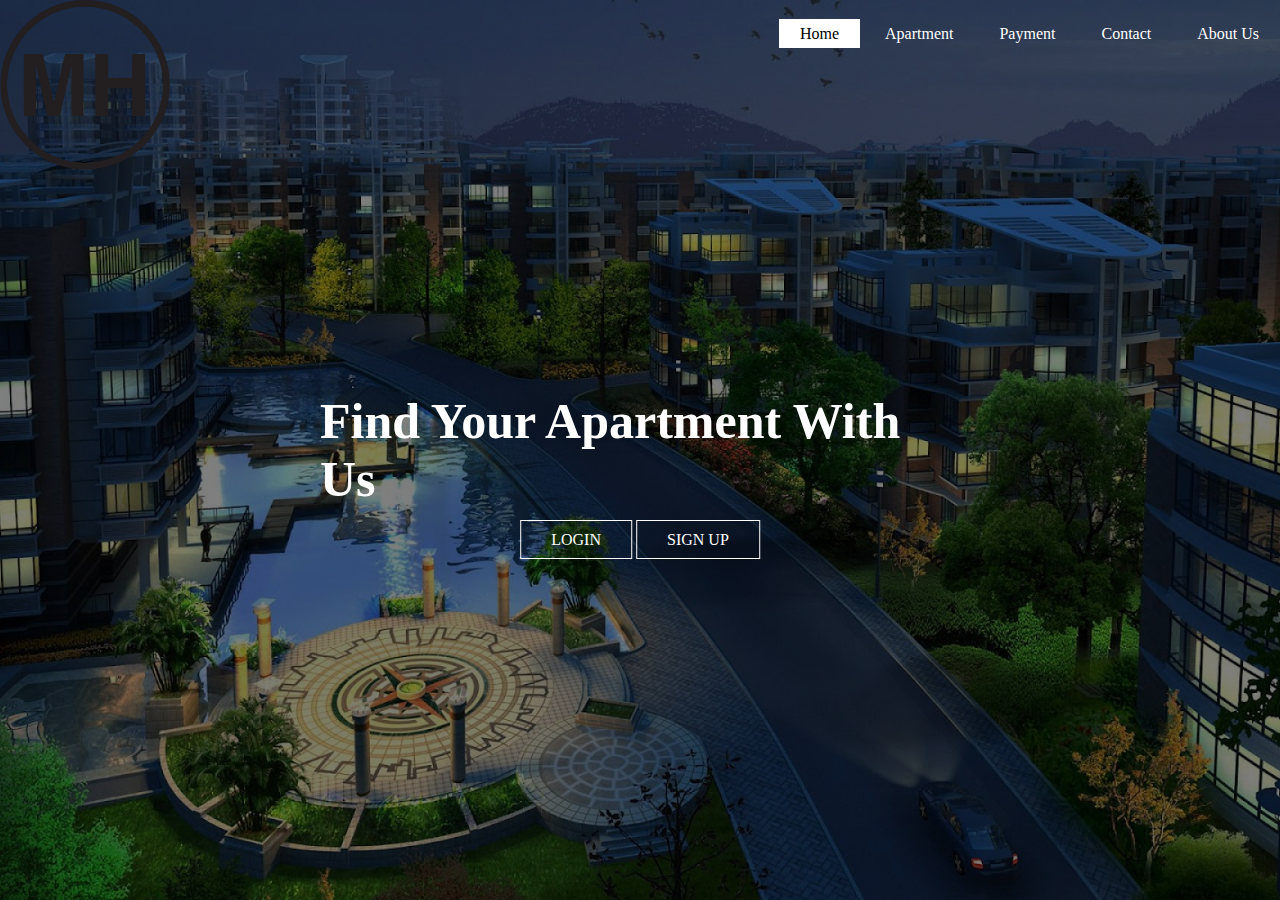
<file: website/index.html>
<!DOCTYPE html>
<html>
    <head>
        <title>Micro Housing</title>
        <link rel="stylesheet" type="text/css" href="css/style.css">
    </head>
    <body>
        <header>
            <div class="main">
                <div class= "logo">
                    <img src="logo.png">
                </div>
                <ul>
                    <li class="active"><a href="#">Home</a></li>
                    <li><a href="#">Apartment</a></li>
                    <li><a href="#">Payment</a></li>
                    <li><a href="contactus.html">Contact</a></li>
                    <li><a href="aboutus.html">About Us</a></li>
                </ul>
            </div>
            <div class="title">
                <h1>Find Your Apartment With Us</h1>
            </div>

            <div class="button">
                <a href="login.html"class="btn">LOGIN</a>
                <a href="signup.html"class="btn">SIGN UP</a>
            </div>
        </header>
    </body>
</html>
</file>
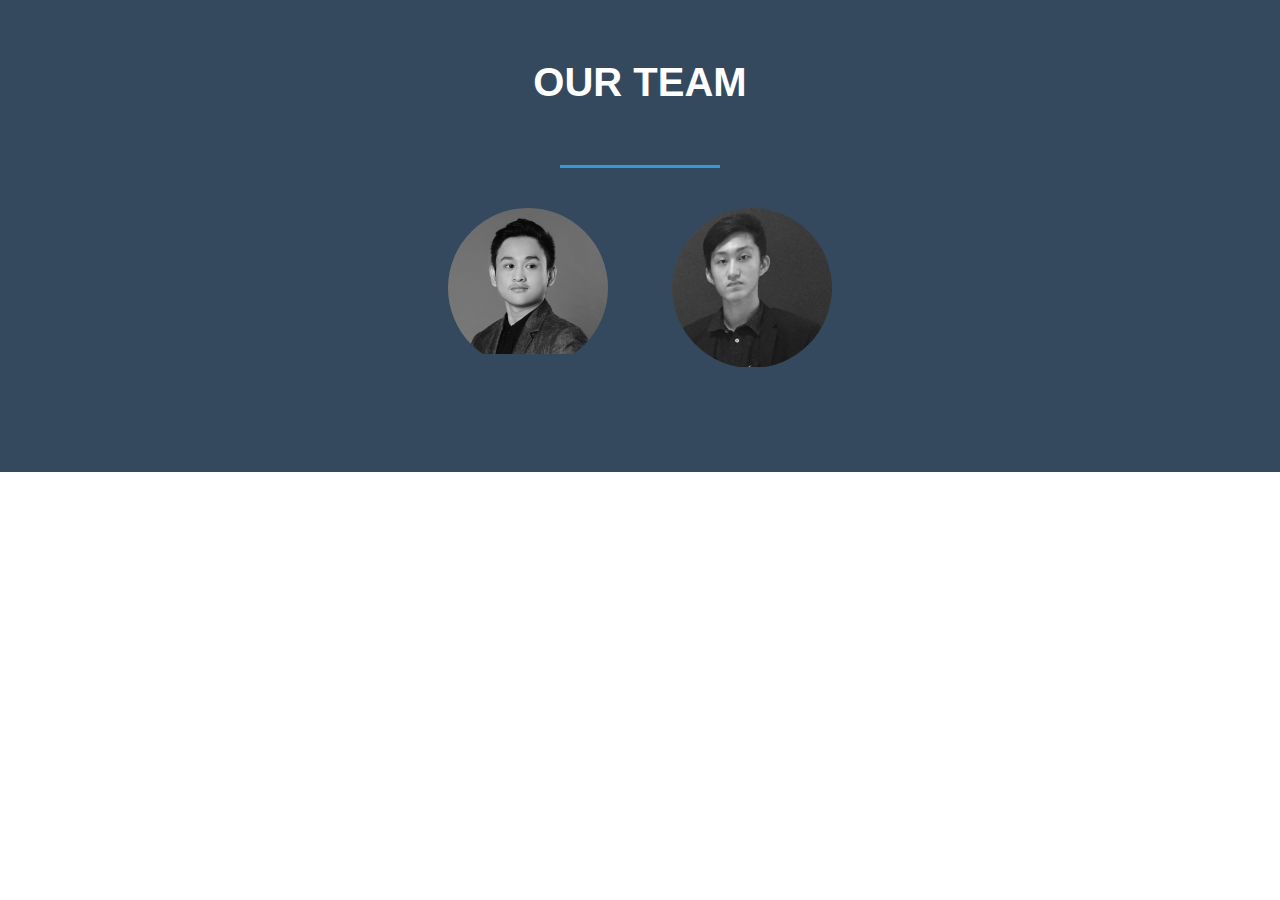
<file: website/aboutus.html>
<!DOCTYPE html>
<html>
    <head>
        <meta charset="utf-8">
        <title>TEAM SECTION</title>
        <link rel="stylesheet" href="css/style2.css">
    </head>
    <body>
        <div class="team-section">
            <h1>OUR TEAM</h1>
            <span class="border"></span>
        <div class="ps">
            <a href="#p1"><img src="p1.jpg" alt=""></a>
            <a href="#p2"><img src="p2.jpg" alt=""></a>
        </div>
        <div class="section" id="p1">
            <span class="name">Kevin Andarezta Saputra</span>
            <span class="border"></span>
            <p>
                Leader of Micro Housing
            </p>
        </div>
        <div class="section" id="p2">
            <span class="name">Ivan Triananda Kurniawan</span>
            <span class="border"></span>
            <p>
                Admin of Micro Housing
            </p>
        </div>
    </body>
</html>
</file>
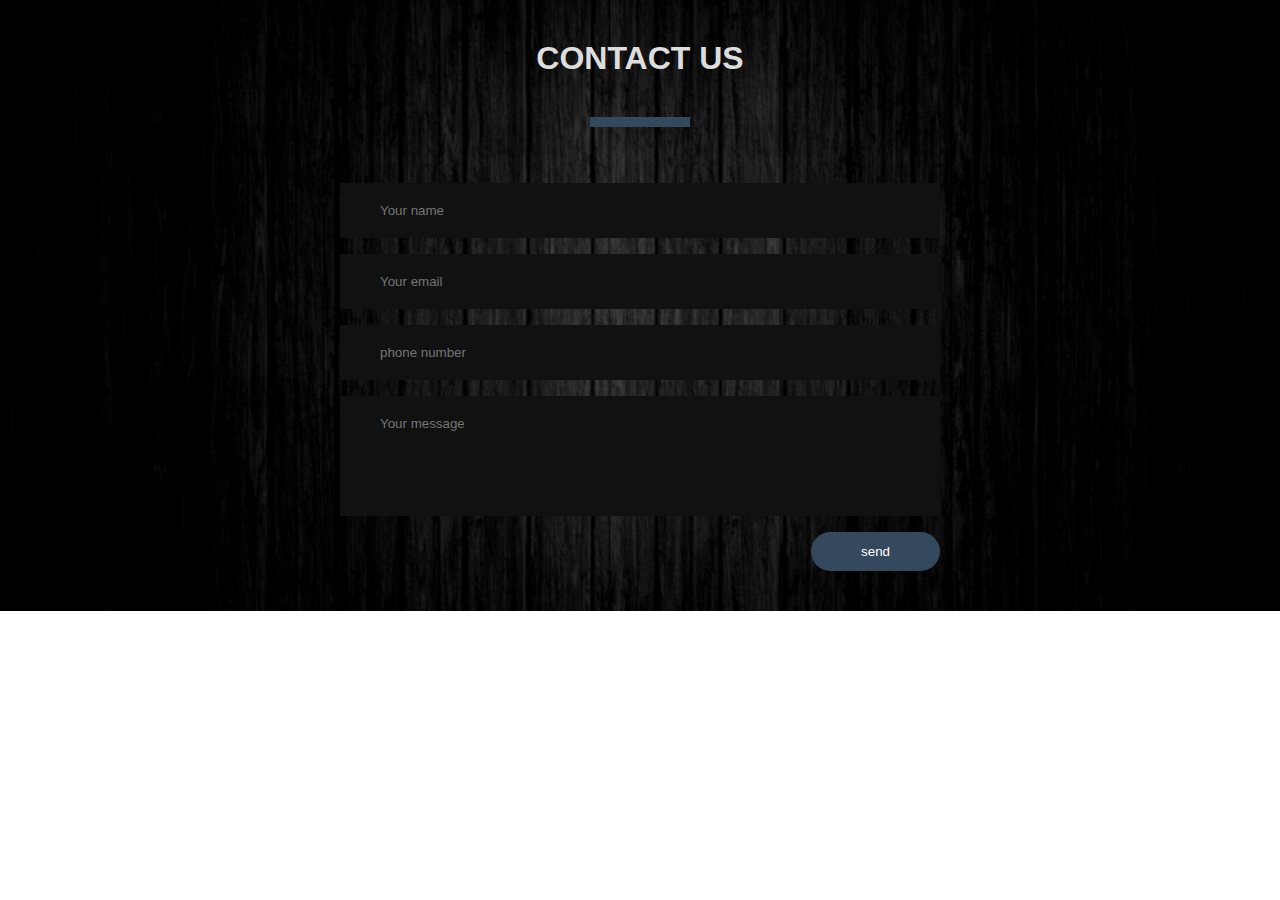
<file: website/contactus.html>
<!DOCTYPE html>
<html lang="en" dir="ltr">
<head>
    <meta charset="utf-8">
    <title></title>
    <link rel="stylesheet" href="css/style3.css">
    <meta name="viewport" content="width=device-width, initial-scale=1">
</head>
<body>
<div class="contact-section">
    <h1>CONTACT US</h1>
    <div class="border"></div>
    <form class="contact-form" action="contactus1.html" method="post">
        <input type="text" class="contact-form-text" placeholder="Your name">
        <input type="email" class="contact-form-text" placeholder="Your email">
        <input type="text" class="contact-form-text" placeholder="phone number">
        <textarea class="contact-form-text" placeholder="Your message"></textarea>
        <input type="Submit" class="contact-form-btn" value="send">
    </form>
</div>
</body>
</html>
</file>
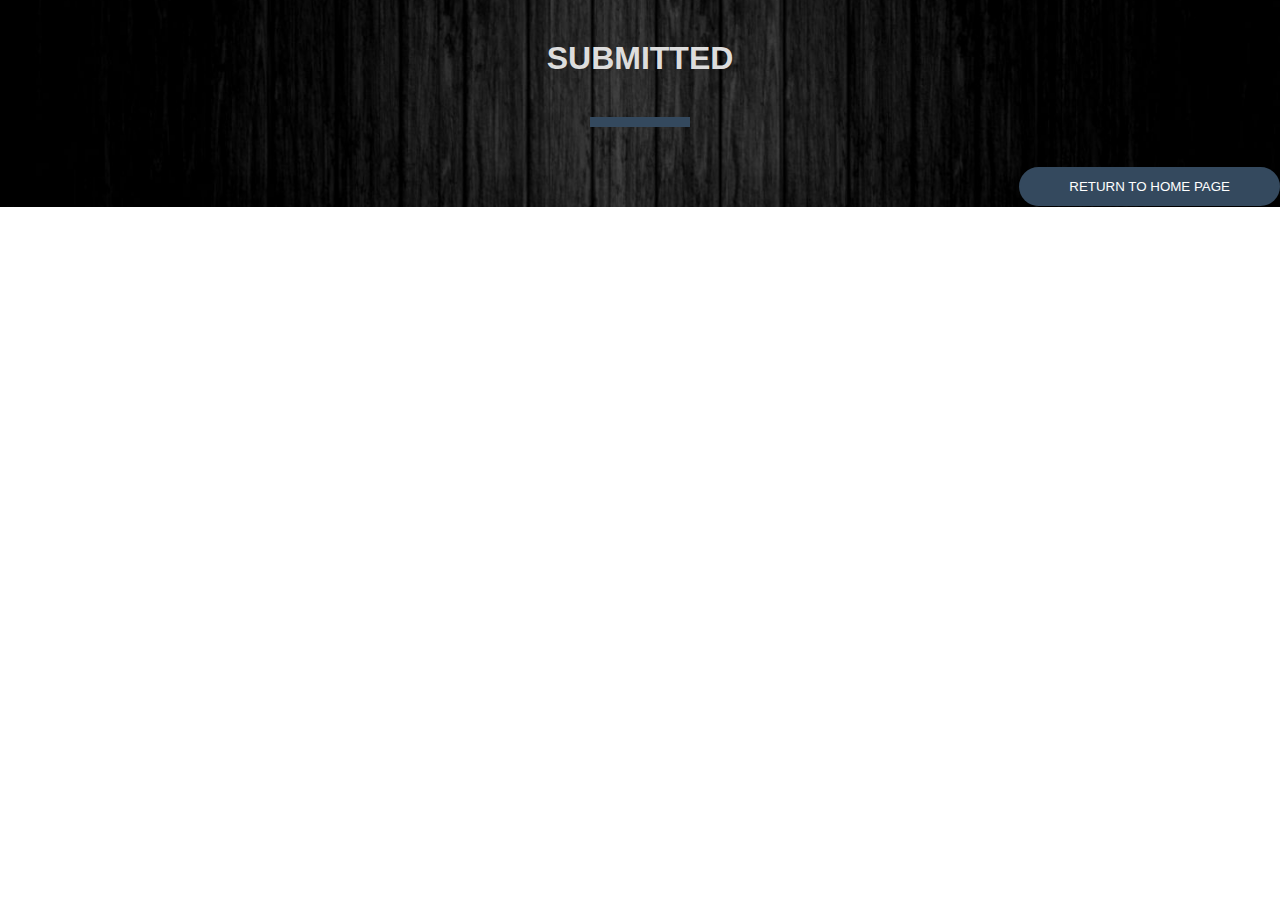
<file: website/contactus1.html>
<!DOCTYPE html>
<html lang="en" dir="ltr">
<head>
    <meta charset="utf-8">
    <title></title>
    <link rel="stylesheet" href="css/style4.css">
    <meta name="viewport" content="width=device-width, initial-scale=1">
</head>
<body>
<div class="contact-section">
    <h1>SUBMITTED</h1>
    <div class="border"></div>
    <form class="contact-form" action="index1.html" method="post">
        <input type="submit" class="contact-form-btn" value="RETURN TO HOME PAGE">
    </form>
</div>
</body>
</html>
</file>
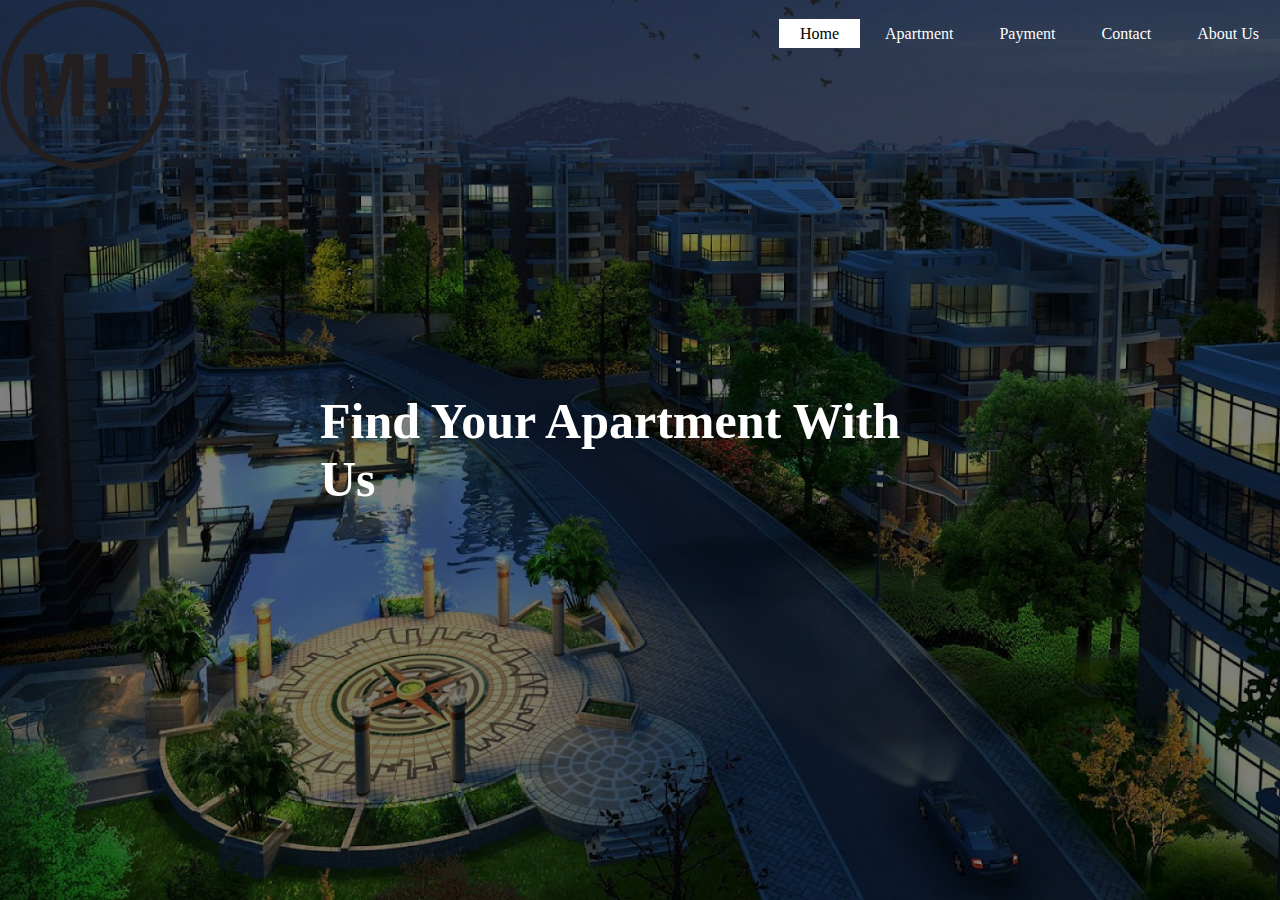
<file: website/index1.html>
<!DOCTYPE html>
<html>
    <head>
        <title>Micro Housing</title>
        <link rel="stylesheet" type="text/css" href="css/style1.css">
    </head>
    <body>
        <header>
            <div class="main">
                <div class= "logo">
                    <img src="logo.png">
                </div>
                <ul>
                    <li class="active"><a href="#">Home</a></li>
                    <li><a href="#">Apartment</a></li>
                    <li><a href="#">Payment</a></li>
                    <li><a href="contactus.html">Contact</a></li>
                    <li><a href="aboutus.html">About Us</a></li>
                </ul>
            </div>
            <div class="title">
                <h1>Find Your Apartment With Us</h1>
            </div>
        </header>
    </body>
</html>
</file>
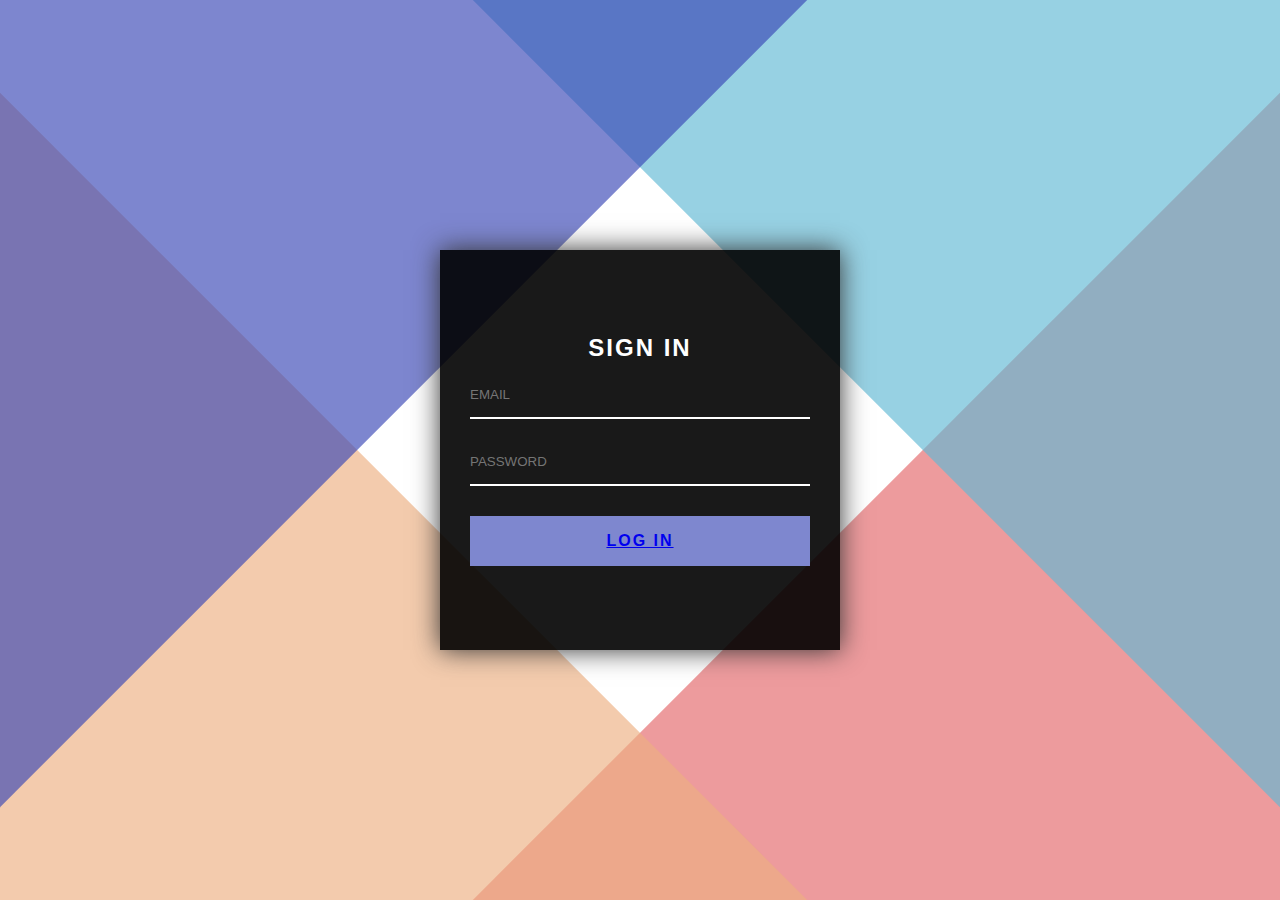
<file: website/login.html>
<!DOCTYPE html>
<html>
<head>
    <title>LOGIN PAGE</title>
    <style type="text/css">
    *{
        margin: 0;
        padding: 0;
        box-sizing: border-box;
    }
    body{
        font-family: 'lato', sans-serif;
        min-height: 100vh;
    }

    .container{
        position:absolute;
        width: 100%;
        height:100%;
        overflow: hidden;
    }

    .container:hover .top:before, .container:hover .top:after, .container:hover .bottom:before, .container:hover .bottom:after, .container:active .top:before, .container:active .top:after, .container:active .bottom:before, .container:active .bottom:after{
        margin-left: 200px;
        transform-origin: -200px 50%;
        transition-delay: 0s;
    }

    .container:hover .center, .container:active .center{
        opacity: 1;
        transition-delay: 0.2s;
    }

    .top:before, .top:after, .bottom:before, .bottom:after{
        content: '';
        position: absolute;
        display: block;
        width: 200vmax;
        height: 200vmax;
        top: 50%;
        left: 50%;
        margin-top: -100vmax;
        transform-origin:0 50%;
        transition: all 0.5s cubic-bezier(0.445, 0.05, 0, 1);
        z-index:10;
        opacity: 0.65;
        transition-delay: 0.2s;
    }

    .top:before{
        transform: rotate(45deg);
        background-color: #e46569;
    }
    .top:after{
        transform: rotate(135deg);
        background-color: #ecaf81;
    }
    .bottom:before{
        transform: rotate(-45deg);
        background-color: #60b8d4;
    }
    .bottom:after{
        transform: rotate(-135deg);
        background-color: #3745b5;
    }
    .center{
        position: absolute;
        width: 400px;
        height: 400px;
        left: 50%;
        top: 50%;
        margin-left: -200px;
        margin-top: -200px;
        display: flex;
        justify-content: center;
        align-items: center;
        flex-direction: column;
        padding: 30px;
        opacity: 0;
        box-shadow: 0 0 25px;
        transition: all 0.5s cubic-bezier(0.445, 0.05, 0, 1);
        transition-delay: 0s;
        color: #333;
        background-color: rgba(0,0,0,0.9);
        z-index: 9999;
    }

    .center input{
        width: 100%;
        padding: 15px 0;
        margin: 10px 0;
        border: none;
        color: #fff;
        outline: none;
        border-bottom: 2px solid #fff;
        background-color: transparent;
        text-transform: uppercase;
    }

    .center h2{
        color: #fff;
        letter-spacing: 2px;
        text-transform: uppercase;
    }

    .center button{
        border: 2px solid transparent;
        outline: none;
        width: 100%;
        padding: 14px 0;
        background-color: #7e87cf;
        color: #fff;
        letter-spacing: 2px;
        text-transform: uppercase;
        font-size: 16px;
        font-weight: bold;
        margin-top: 20px;
        cursor: pointer;
        transition: 0.5s all;
    }

    .center button:hover{
        background-color: transparent;
        border: 2px solid #7e87cf;
        letter-spacing: 4px;
    }
    </style>
</head>
<body>
<div class="container">
    <div class="top"></div>
    <div class="bottom"></div>
    <div class="center">
        <h2>SIGN IN</h2>
        <input type="text" name="" placeholder="Email">
        <input type="password" name="" placeholder="Password">
        <button><a href="index1.html">LOG IN</a></button>
    </div>
</div>
</body>
</html>
</file>
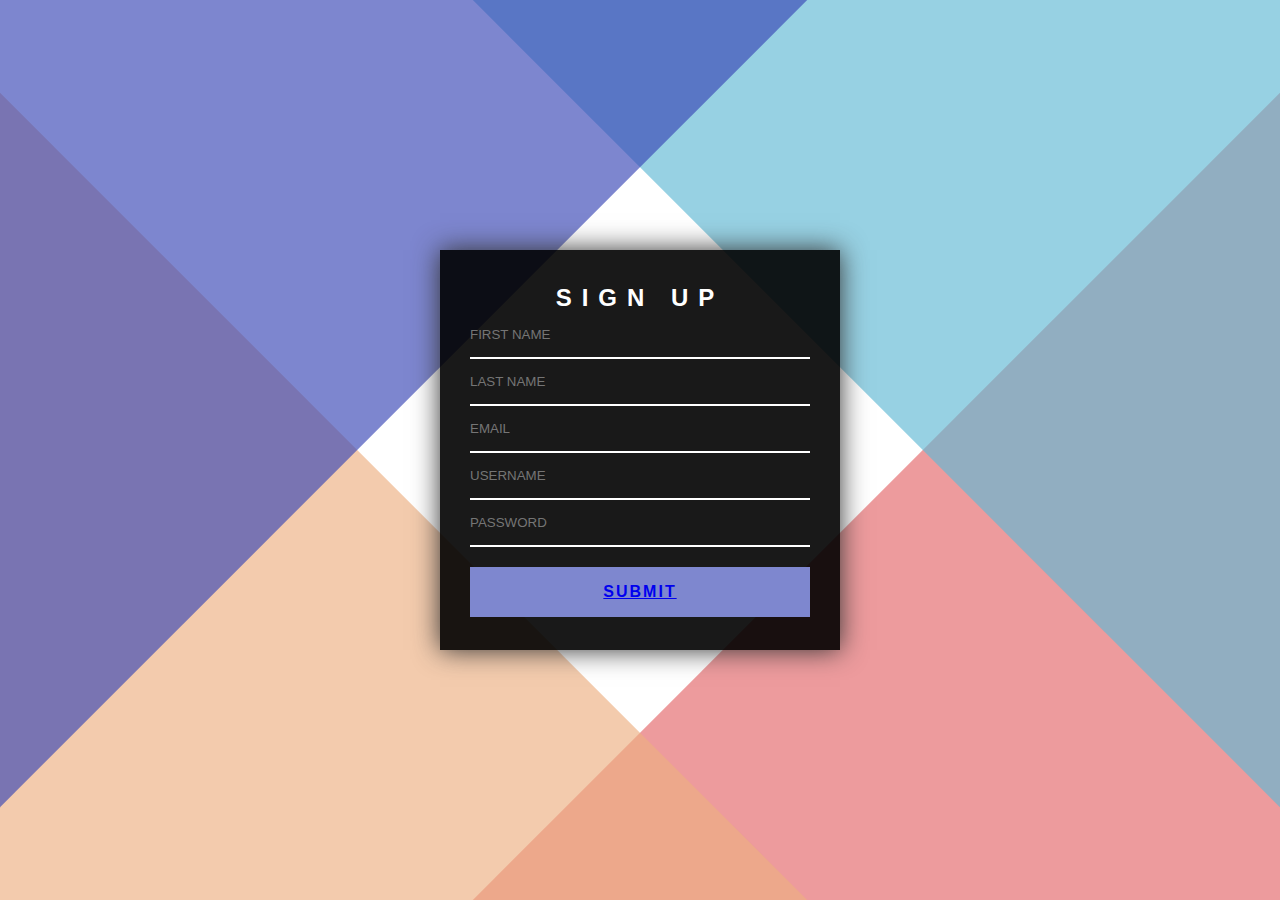
<file: website/signup.html>
<!DOCTYPE html>
<html>
<head>
    <title>SIGN UP PAGE</title>
    <style type="text/css">
    *{
        margin: 0;
        padding: 0;
        box-sizing: border-box;
    }
    body{
        font-family: 'lato', sans-serif;
        min-height: 100vh;
    }

    .container{
        position:absolute;
        width: 100%;
        height:100%;
        overflow: hidden;
    }

    .container:hover .top:before, .container:hover .top:after, .container:hover .bottom:before, .container:hover .bottom:after, .container:active .top:before, .container:active .top:after, .container:active .bottom:before, .container:active .bottom:after{
        margin-left: 200px;
        transform-origin: -200px 50%;
        transition-delay: 0s;
    }

    .container:hover .center, .container:active .center{
        opacity: 1;
        transition-delay: 0.2s;
    }

    .top:before, .top:after, .bottom:before, .bottom:after{
        content: '';
        position: absolute;
        display: block;
        width: 200vmax;
        height: 200vmax;
        top: 50%;
        left: 50%;
        margin-top: -100vmax;
        transform-origin:0 50%;
        transition: all 0.5s cubic-bezier(0.445, 0.05, 0, 1);
        z-index:10;
        opacity: 0.65;
        transition-delay: 0.2s;
    }

    .top:before{
        transform: rotate(45deg);
        background-color: #e46569;
    }
    .top:after{
        transform: rotate(135deg);
        background-color: #ecaf81;
    }
    .bottom:before{
        transform: rotate(-45deg);
        background-color: #60b8d4;
    }
    .bottom:after{
        transform: rotate(-135deg);
        background-color: #3745b5;
    }
    .center{
        position: absolute;
        width: 400px;
        height: 400px;
        left: 50%;
        top: 50%;
        margin-left: -200px;
        margin-top: -200px;
        display: flex;
        justify-content: center;
        align-items: center;
        flex-direction: column;
        padding: 30px;
        opacity: 0;
        box-shadow: 0 0 25px;
        transition: all 0.5s cubic-bezier(0.445, 0.05, 0, 1);
        transition-delay: 0s;
        color: #333;
        background-color: rgba(0,0,0,0.9);
        z-index: 9999;
    }

    .center input{
        width: 100%;
        padding: 15px 0;
        border: none;
        color: #fff;
        outline: none;
        border-bottom: 2px solid #fff;
        background-color: transparent;
        text-transform: uppercase;
    }

    .center h2{
        color:#fff;
        letter-spacing: 10px;
        text-transform: uppercase;
    }

    .center button{
        border: 2px solid transparent;
        outline: none;
        width: 100%;
        padding: 14px 0;
        background-color: #7e87cf;
        color: #fff;
        letter-spacing: 2px;
        text-transform: uppercase;
        font-size: 16px;
        font-weight: bold;
        margin-top: 20px;
        cursor: pointer;
        transition: 0.5s all;
    }

    .center button:hover{
        background-color: transparent;
        border: 2px solid #7e87cf;
        letter-spacing: 4px;
    }
    </style>
</head>
<body>
<div class="container">
    <div class="top"></div>
    <div class="bottom"></div>
    <div class="center">
        <h2>SIGN UP</h2>
        <input type ="text" name="" placeholder ="First Name">
        <input type ="text" name="" placeholder ="Last Name">
        <input type ="text" name="" placeholder ="Email">
        <input type ="text" name="" placeholder ="Username">
        <input type="password" name="" placeholder ="Password">
        <button><a href="login.html">SUBMIT</a></button>
    </div>
</div>
</body>
</html>
</file>
<file: website/css/style.css>
*{
    margin:0;
    padding:0;
    font-family: Century Gothic;
}
header{
    background-image:linear-gradient(rgba(0,0,0,0.5),rgba(0,0,0,0.5)), url(../gambar.jpg);
    height: 100vh;
    background-size: cover;
    background-position: center;
}

ul{
    float: right;
    list-style-type: none;
    margin-top: 25px;
}

ul li{
    display: inline-block;
}

ul li a{
    text-decoration: none;
    color: #fff;
    padding: 5px 20px;
    border: 1px solid transparent;
    transition: 0.6s ease;
}

ul li a:hover{
    background-color: #fff;
    color: #000;
}

ul li.active a{
    background-color:#fff;
    color: #000;
}

.logo img{
    float: left;
    width: 170px;
    height: auto;
}

.main{
    max-width: 1500px;
    margin: auto;
}

.title{
    position: absolute;
    top: 50%;
    left: 50%;
    transform: translate(-50%,-50%);
}

.title h1{
    color: #fff;
    font-size: 50px;
}

.button{
    position: absolute;
    top: 60%;
    left: 50%;
    transform: translate(-50%,-50%);
}

.btn{
    border: 1px solid #fff;
    padding: 10px 30px;
    color: #fff;
    text-decoration: none;
    transition: 0.6s ease;
}

.btn:hover{
    background-color: #fff;
    color: #000;
}
</file>
<file: website/css/style2.css>
*{
    margin:0;
    padding:0;
    font-family: sans-serif;
}
.team-section{
    overflow: hidden;
    text-align: center;
    background: #34495e;
    padding: 60px;
}
.team-section h1{
    text-transform: uppercase;
    margin-bottom: 60px;
    color: white;
    font-size: 40px;
}
.border{
    display: block;
    margin: auto;
    width: 160px;
    height: 3px;
    background: #3498db;
    margin-bottom: 40px;
}
.ps{
    margin-bottom: 40px;
}
.ps a{
    display: inline-block;
    margin: 0 30px;
    width: 160px;
    height: 160px;
    overflow: hidden;
    border-radius: 50%;
}
.ps a img{
    width: 100%;
    filter: grayscale(100%);
    transition: 0.4s all;
}
.ps a:hover > img{
    filter: none;
}
.section{
    width: 600px;
    margin: auto;
    font-size: 20px;
    color: white;
    text-align: justify;
    height: 0;
    overflow: hidden;
}
.section:target{
    height: auto;
}
.name{
    display: block;
    margin-bottom: 30px;
    text-align: center;
    text-transform: uppercase;
    font-size: 22px;
}
</file>
<file: website/css/style3.css>
*{
    margin: 0;
    padding: 0;
    font-family: "montserrat",sans-serif;
}
.contact-section{
    background: url(../background.jpg) no-repeat center;
    background-size: cover;
    padding: 40px 0;
}
.contact-section h1{
    text-align: center;
    color: #ddd;
}
.border{
    width: 100px;
    height: 10px;
    background: #34495e;
    margin: 40px auto;
}
.contact-form{
    max-width: 600px;
    margin: auto;
    padding: 0 10px;
    overflow: hidden;
}
.contact-form-text{
    display: block;
    width: 100%;
    box-sizing: border-box;
    margin: 16px 0;
    border: 0;
    background: #111;
    padding: 20px 40px;
    outline: none;
    color: #ddd;
    transition: 0.5s;
}
.contact-form-text:focus{
    box-shadow: 0 0 10px 4px #34495e;
}
textarea.contact-form-text{
    resize: none;
    height: 120px;
}
.contact-form-btn{
    float: right;
    border: 0;
    background: #34495e;
    color: #fff;
    padding: 12px 50px;
    border-radius: 20px;
    cursor: pointer;
    transition: 0.5s;
}
.contact-form-btn:hover{
    background: #2980b9;
}
</file>
<file: website/css/style4.css>
*{
    margin: 0;
    padding: 0;
    font-family: "montserrat",sans-serif;
}
.contact-section{
    background: url(../background.jpg) no-repeat center;
    background-size: cover;
    padding: 40px 0;
}
.contact-section h1{
    text-align: center;
    color: #ddd;
}
.border{
    width: 100px;
    height: 10px;
    background: #34495e;
    margin: 40px auto;
}
.contact-form-btn{
    float: right;
    border: 0;
    background: #34495e;
    color: #fff;
    padding: 12px 50px;
    border-radius: 20px;
    cursor: pointer;
    transition: 0.5s;
}
.contact-form-btn:hover{
    background: #2980b9;
}
</file>
<file: website/css/style1.css>
*{
    margin:0;
    padding:0;
    font-family: Century Gothic;
}
header{
    background-image:linear-gradient(rgba(0,0,0,0.5),rgba(0,0,0,0.5)), url(../gambar.jpg);
    height: 100vh;
    background-size: cover;
    background-position: center;
}

ul{
    float: right;
    list-style-type: none;
    margin-top: 25px;
}

ul li{
    display: inline-block;
}

ul li a{
    text-decoration: none;
    color: #fff;
    padding: 5px 20px;
    border: 1px solid transparent;
    transition: 0.6s ease;
}

ul li a:hover{
    background-color: #fff;
    color: #000;
}

ul li.active a{
    background-color:#fff;
    color: #000;
}

.logo img{
    float: left;
    width: 170px;
    height: auto;
}

.main{
    max-width: 1500px;
    margin: auto;
}

.title{
    position: absolute;
    top: 50%;
    left: 50%;
    transform: translate(-50%,-50%);
}

.title h1{
    color: #fff;
    font-size: 50px;
}
</file>
